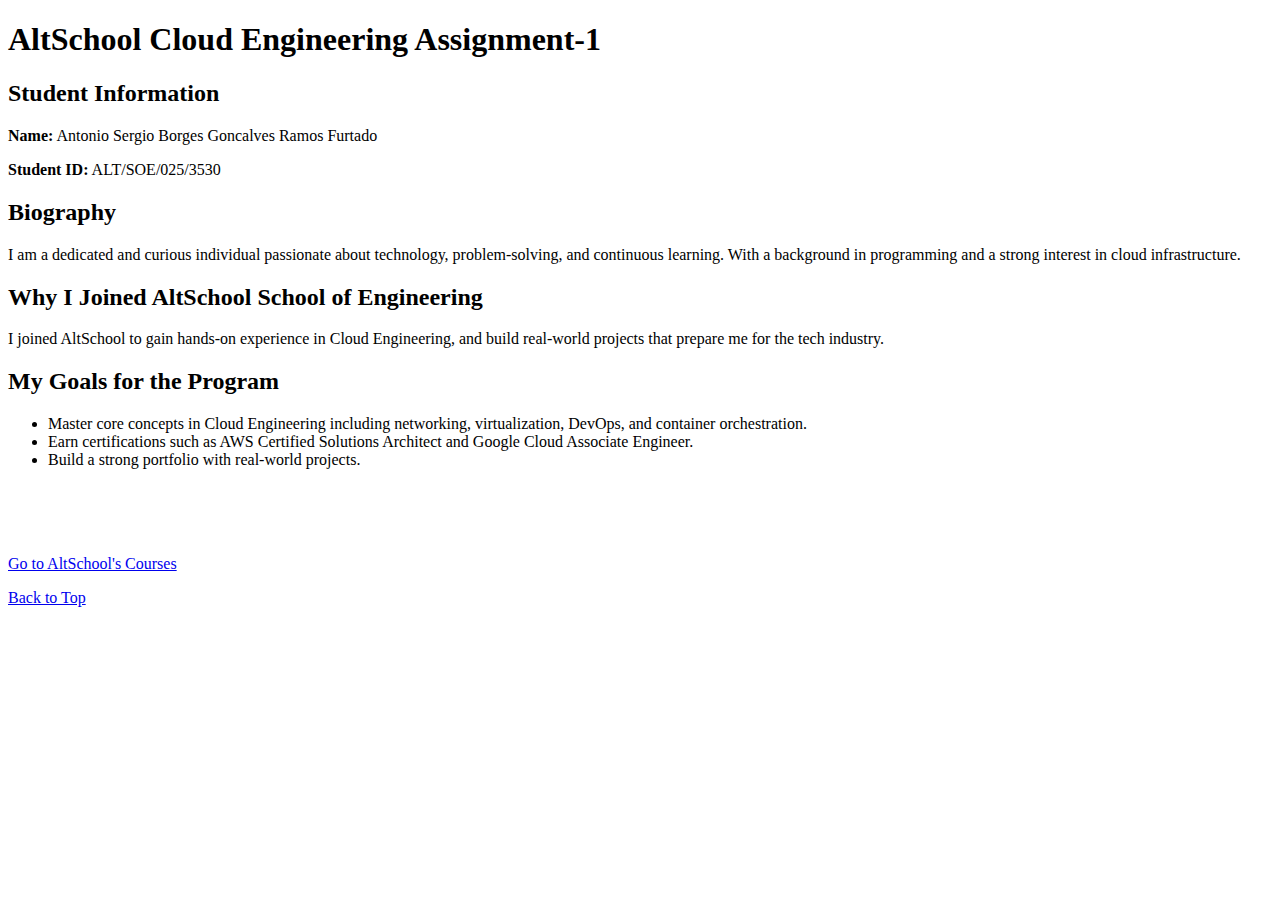
<file: CloudEng/1-Semester/month-01_assignment/index.html>
<!DOCTYPE html>
<html lang="en">
<head>
    <meta charset="UTF-8">
    <title>Altschool Assignment-1</title>
</head>
<body>
    <a id="top"></a>
    <!-- Anchor used as a target for "Back to Top" link -->

    <h1>AltSchool Cloud Engineering Assignment-1</h1>

    <h2>Student Information</h2>
    <p><strong>Name:</strong> Antonio Sergio Borges Goncalves Ramos Furtado</p>
    <!-- Student's full name with bold label -->

    <p><strong>Student ID:</strong> ALT/SOE/025/3530</p>
    <!-- Student's ID with bold label -->

    <h2>Biography</h2>
    <p>
        I am a dedicated and curious individual passionate about technology, problem-solving, and continuous learning.
        With a background in programming and a strong interest in cloud infrastructure.
    </p>
 
    <h2>Why I Joined AltSchool School of Engineering</h2>
    <p>
        I joined AltSchool to gain hands-on experience in Cloud Engineering, and build real-world projects that prepare me for the tech industry.
    </p>

    <h2>My Goals for the Program</h2>
    <ul>
        <li>Master core concepts in Cloud Engineering including networking, virtualization, DevOps, and container orchestration.</li>
        <li>Earn certifications such as AWS Certified Solutions Architect and Google Cloud Associate Engineer.</li>
        <li>Build a strong portfolio with real-world projects.</li>
    </ul>

    <br>
    <br>
    <br>
    
    <p><a href="./schools_and_courses.html">Go to AltSchool's Courses</a></p>
    <!-- Anchor link to schools and courses page -->
    
    <p><a href="#top">Back to Top</a></p>
    <!-- Anchor link to scroll back to the top of the page -->

</body>
</html>
</file>
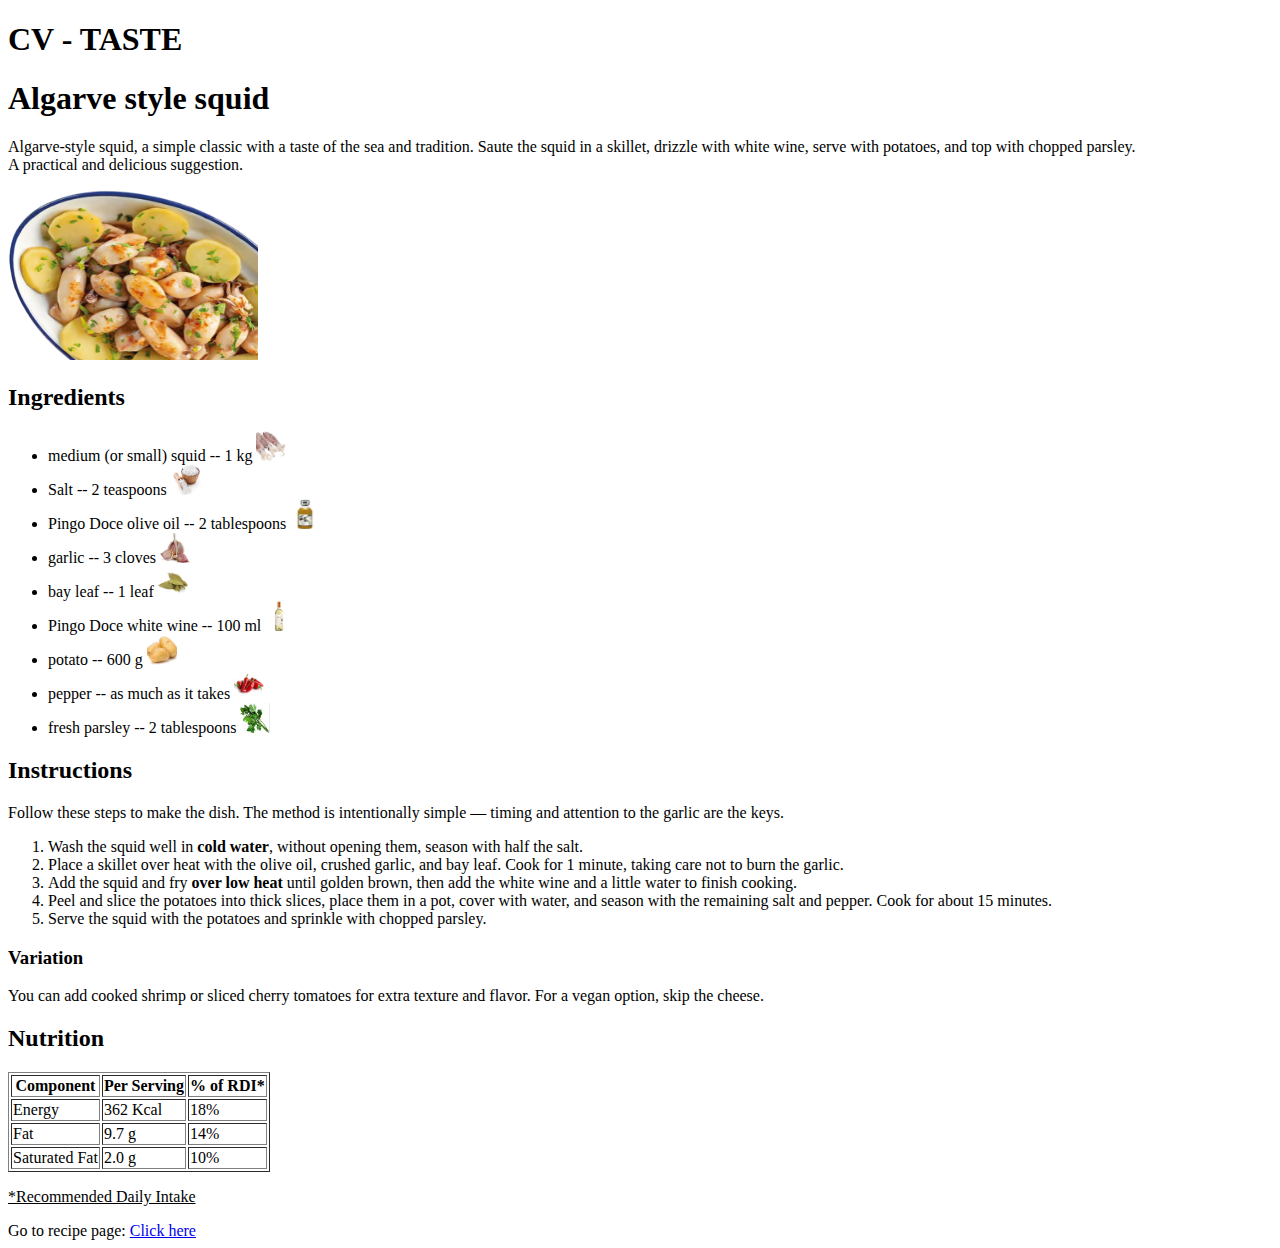
<file: CloudEng/1-Semester/month-02_assignment/index.html>
<!doctype html> 
<!-- Declares document type -->
<html lang="en"> 
  <!--Sets language to English-->
<head>
  <meta charset="UTF-8"> 
  <!--UTF-8 supports special characters-->
  <title>Algarve style squid</title> 
  <!--Page title appears in browser tab-->
</head>
<body>
    <header>
      <h1>CV - TASTE</h1> 
      <!-- Site title -->
    </header>
    <main> 
      <!--Main content of the page --->
      <article> 
        <!--Self-contained piece of content: the recipe-->
        <div>
          <!--Recipe name-->
          <h1>Algarve style squid</h1> 
          <p>
            Algarve-style squid, a simple classic with a taste of the sea and tradition.
            Saute the squid in a skillet, drizzle with white wine, serve with potatoes, and top with chopped parsley.<br>
            A practical and delicious suggestion.
          </p>
          <!-- Main recipe image-->
          <img src="img/algarve_style_squid.png" alt="Food sample picture" width="250" height="170"> 
          
          
          <!--Ingredients section-->
          <section >
            <h2 >Ingredients</h2>
            <ul>
              <!--Each ingredient with a small image-->
              <li><span>medium (or small) squid -- 1 kg</span> 
                  <span><img src="img/ingredients/squid.png" alt="Ingredient picture" width="30" height="30"></span>
              </li>
              <li>
                  <span>Salt -- 2 teaspoons</span> <span><img src="img/ingredients/salt.png" alt="Ingredient picture" width="30" height="30"></span>
              </li>
              <li>
                  <span>Pingo Doce olive oil -- 2 tablespoons</span> <span><img src="img/ingredients/olive.png" alt="Ingredient picture" width="30" height="30"></span>
              </li>
              <li>
                  <span>garlic -- 3 cloves</span> <span><img src="img/ingredients/garlic.png" alt="Ingredient picture" width="30" height="30"></span>
              </li>
              <li>
                  <span>bay leaf -- 1 leaf</span> <span><img src="img/ingredients/bay_leaf.png" alt="Ingredient picture" width="30" height="30"></span>
              </li>
              <li>
                  <span>Pingo Doce white wine -- 100 ml</span> <span><img src="img/ingredients/white_wine.png" alt="Ingredient picture" width="30" height="30"></span>
              </li>
              <li>
                  <span>potato -- 600 g</span> <span><img src="img/ingredients/potato.png" alt="Ingredient picture" width="30" height="30"></span>
              </li>
              <li>
                  <span>pepper -- as much as it takes</span> <span><img src="img/ingredients/pepper.png" alt="Ingredient picture" width="30" height="30"></span>
              </li>
              <li>
                  <span>fresh parsley -- 2 tablespoons</span> <span><img src="img/ingredients/parsley.png" alt="Ingredient picture" width="30" height="30"></span>
              </li>
            </ul>
          </section>
        </div>

        <!--Instructions section -->
        <section >
          <h2 >Instructions</h2>
          <p>Follow these steps to make the dish. The method is intentionally simple — timing and attention to the garlic are the keys.</p>
          <ol>
            <li>Wash the squid well in <strong>cold water</strong>, without opening them, season with half the salt.</li>
            <li>Place a skillet over heat with the olive oil, crushed garlic, and bay leaf. Cook for 1 minute, taking care not to burn the garlic.</li>
            <li>Add the squid and fry <strong>over low heat</strong> until golden brown, then add the white wine and a little water to finish cooking.</li>
            <li>Peel and slice the potatoes into thick slices, place them in a pot, cover with water, and season with the remaining salt and pepper. Cook for about 15 minutes.</li>
            <li>Serve the squid with the potatoes and sprinkle with chopped parsley.</li>
          </ol>
          <h3>Variation</h3>
          <p>You can add cooked shrimp or sliced cherry tomatoes for extra texture and flavor. For a vegan option, skip the cheese.</p>
        </section>

        <!--Nutrition info table -->
        <section >
          <h2 >Nutrition</h2>
          <!--Table border -->
          <table border="1"> 
          <thead>
            <tr>
              <th>Component</th>
              <th>Per Serving</th>
              <th>% of RDI*</th>
            </tr>
          </thead>
          <tbody>
            <tr>
              <td>Energy</td>
              <td>362 Kcal</td>
              <td>18%</td>
            </tr>
            <tr>
              <td>Fat</td>
              <td>9.7 g</td>
              <td>14%</td>
            </tr>
            <tr>
              <td>Saturated Fat</td>
              <td>2.0 g</td>
              <td>10%</td>
            </tr>
          </tbody>
        </table>
        <u><p>*Recommended Daily Intake</p></u>
      <!-- Meaning of RDI-->
        </section>
        <footer>
          Go to recipe page: <a href="https://www.pingodoce.pt/receitas/lulas-a-algarvia/">Click here</a>
        </footer>
      </article>
    </main>
</body>
</html>
</file>
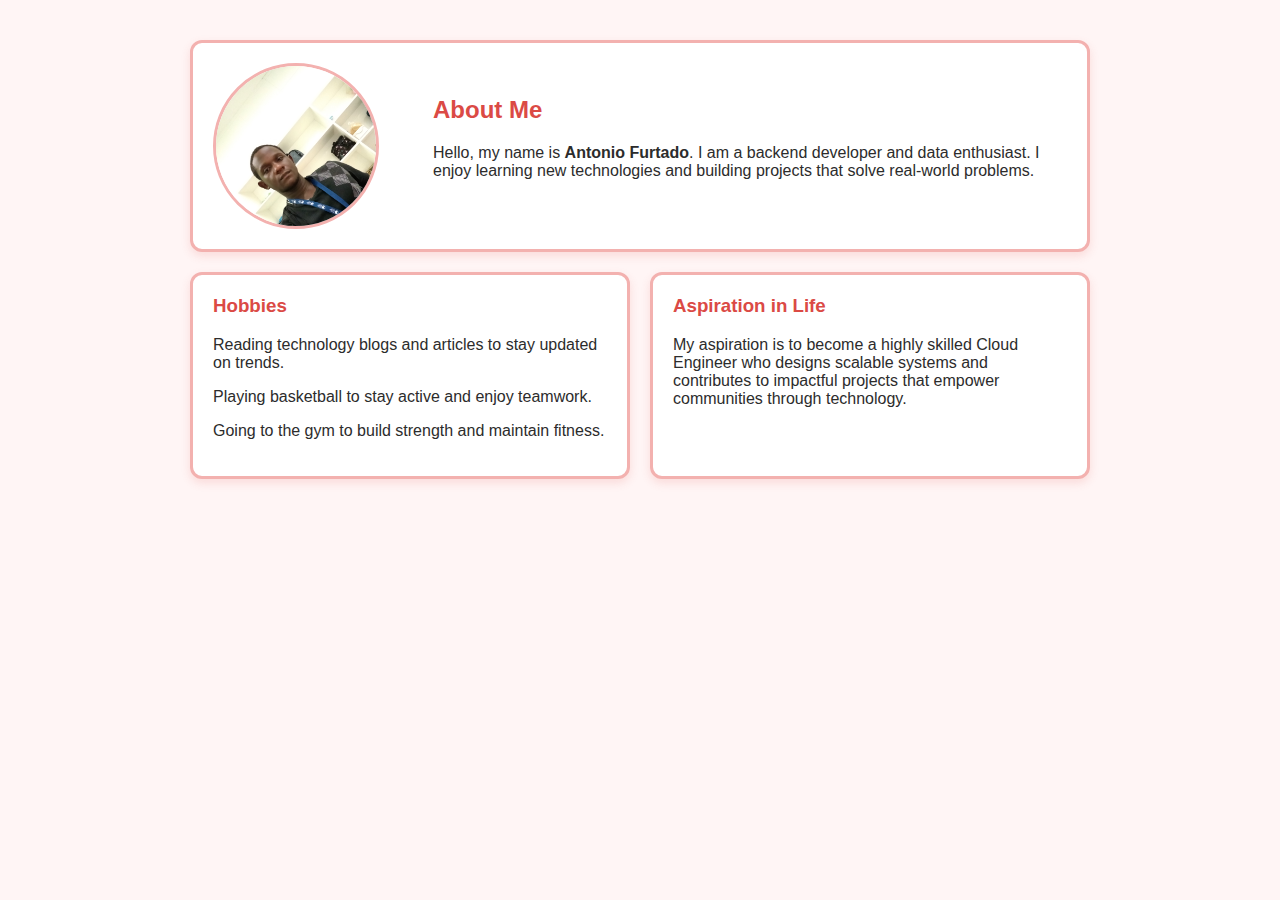
<file: CloudEng/1-Semester/month-03_assignment/my-profile/index.html>
<!--defines as an HTML5 document-->
<!doctype html> 
<html lang="en">
    <head>
        <!--  character encoding to UTF-8-->
        <meta charset="utf-8" />
        <!--for responsive on mobile devices-->
        <meta name="viewport" content="width=device-width,initial-scale=1" /> 
        <title>My Profile</title>
        <!--link to external CSS file-->
        <link rel="stylesheet" href="style.css"> 
    </head>
    <body>
        <main>
            <!--a wraper div for layout and styling-->
            <div class="container"> 
                <!--top section-->
                <section class="top-section card">
                    <!-- container for profile photo-->
                    <div class="profile-photo"> 
                        <!-- profile photo image-->
                        <img src="profile_photo.jpg" alt="Profile Picture"/> 
                    </div>
                    <!--container for "About Me" section-->
                    <div class="about"> 
                        <h2>About Me</h2>
                        <p>Hello, my name is <strong>Antonio Furtado</strong>. 
                            I am a backend developer and data enthusiast. 
                            I enjoy learning new technologies and building projects that solve real-world problems.
                        </p>
                    </div>
                </section>
                <!--wrapper for bottom sections-->
                <div class="bottom-section"> 
                    <!-- hobbies section-->
                    <section class="card"> 
                        <h3>Hobbies</h3> 
                        <p>Reading technology blogs and articles to stay updated on trends.</p>
                        <p>Playing basketball to stay active and enjoy teamwork.</p>
                        <p>Going to the gym to build strength and maintain fitness.</p>
                    </section>
                    <!--aspiration section -->
                    <section class="card"> 
                        <h3>Aspiration in Life</h3> 
                        <p>My aspiration is to become a highly skilled Cloud Engineer who designs scalable systems and contributes to impactful projects that empower communities through technology.</p>
                    </section>
                </div>
            </div>
        </main>
    </body>
</html>
</file>
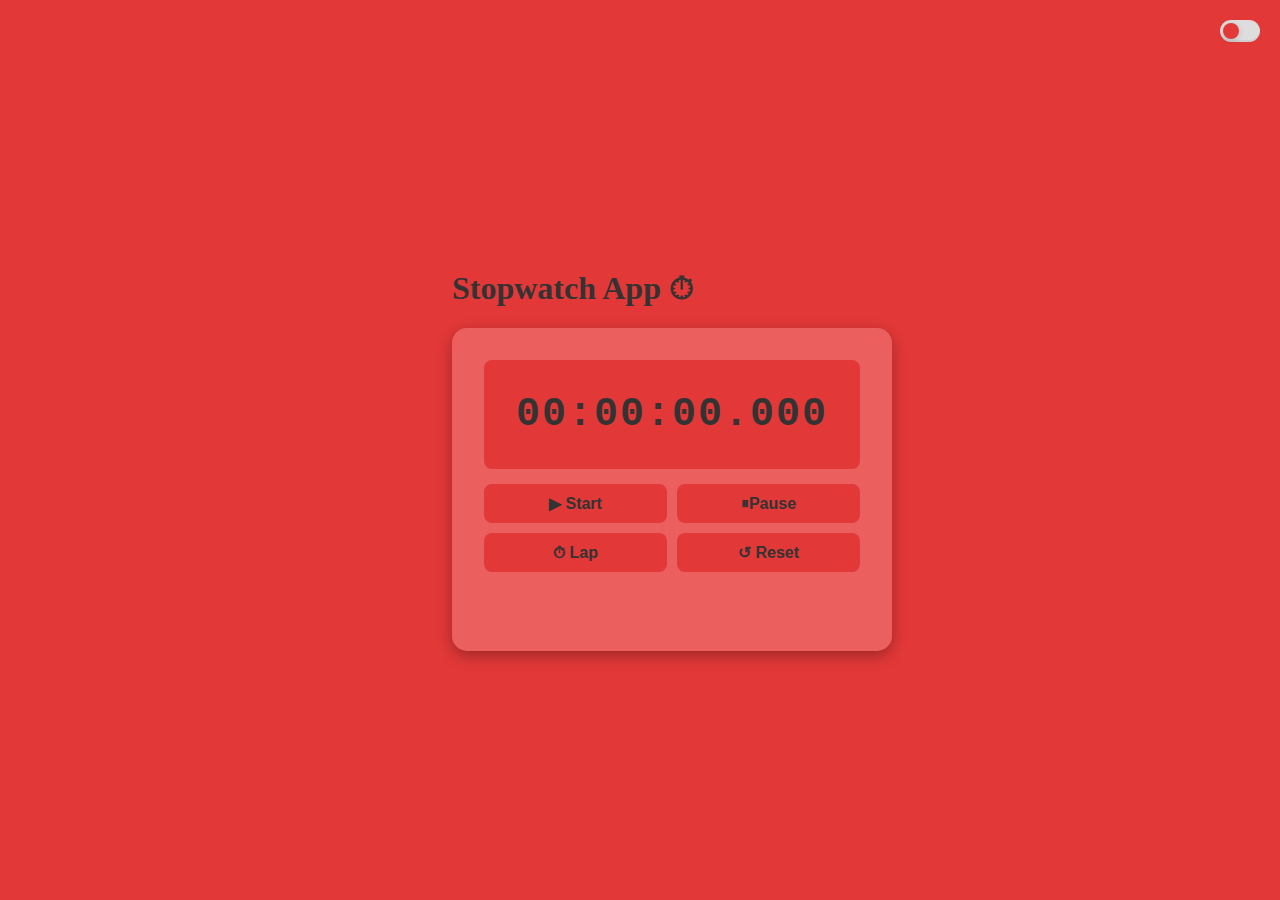
<file: CloudEng/1-Semester/month-04_exam_project/stopwatch_app/index.html>
<!DOCTYPE html>
<html lang="en">
    <head>
        <meta charset="UTF-8" /> <!--character encoding-->
        <meta name="viewport" content="width=device-width, initial-scale=1.0" /> <!--for responsive design-->
        <title>Stopwatch Clock</title> <!--page title in browser tab-->
        <link rel="stylesheet" href="style.css"> <!--link to external CSS style file-->
    </head>
    <body>
        <!--main content area of the page-->
        <main>
            <!--section containing the stopwatch app-->
            <section>
                <!--theme toggle switch-->
                <label class="theme-toogle">
                    <input type="checkbox" class="theme-btn" id="themeBtn" /> <!--checkbox that control theme-->
                    <span class="theme-track"> <!--background of toggle-->
                        <span class="theme-thumb"></span> <!--movable circle of the toggle-->
                    </span>
                </label>
                <!--heading-->
                <h1>Stopwatch App ⏱</h1>
                <!--stopwatch container-->
                <div class="stopwatch">
                    <!--timer display-->
                    <div class="display" id="display">00:00:00.000</div>
                    <!--buttons to control stopwatch-->
                    <div class="controls">
                        <button id="startBtn">▶ Start</button> <!--start button-->
                        <button id="pauseBtn">⏸Pause</button> <!--pause button-->
                        <button id="lapBtn"> ⏱ Lap</button> <!--lap button-->
                        <button id="resetBtn">↺ Reset </button> <!--reset timer button-->
                    </div>
                    <!--list of lap times recorded-->
                    <ol class="laps" id="laps"></ol>
                </div>
            </section>
        </main>
        <!--link to external JavaScript file for interactivity-->
        <script src="script.js"></script>
    </body>

</html>
</file>
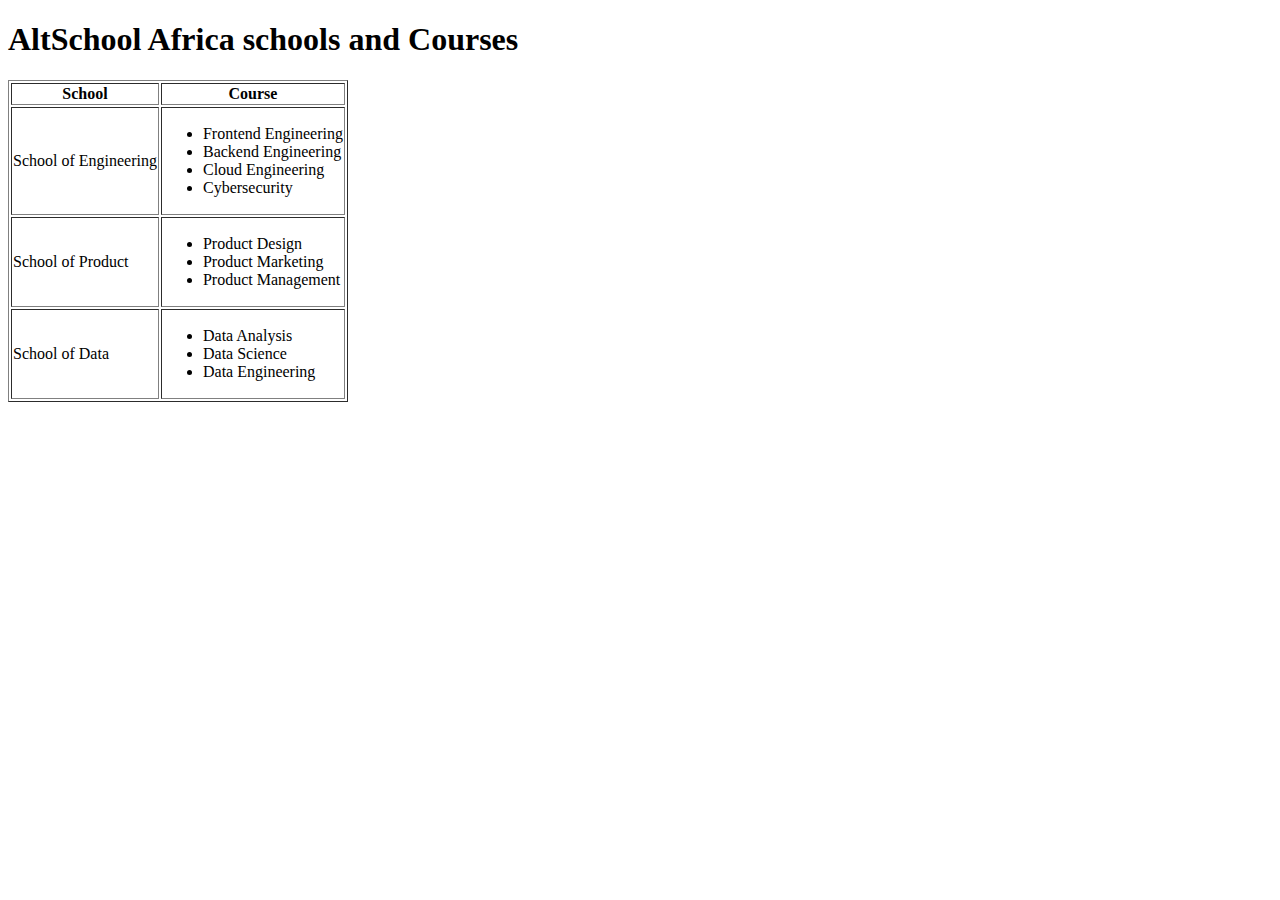
<file: CloudEng/1-Semester/month-01_assignment/schools_and_courses.html>
<!DOCTYPE html>
<html lang="en">
<head>
  <meta charset="UTF-8">
  <title>AltSchool schools and Courses</title>
</head>
<body>
  <h1>AltSchool Africa schools and Courses</h1>
  
  <table border="1">
    <thead>
      <tr>
        <th>School</th>
        <th>Course</th>
      </tr>
    </thead>
    
    <tbody>
      
      <tr>
        <td>School of Engineering</td>
        <td>
          <ul>
            <li>Frontend Engineering</li>
            <li>Backend Engineering</li>
            <li>Cloud Engineering</li>
            <li>Cybersecurity</li>
          </ul>
        </td>
      </tr>
      
      <tr>
        <td>School of Product</td>
        <td>
          <ul>
            <li>Product Design</li>
            <li>Product Marketing</li>
            <li>Product Management</li>
          </ul>
        </td>
      </tr>
      
      <tr>
        <td>School of Data</td>
        <td>
          <ul>
            <li>Data Analysis</li>
            <li>Data Science</li>
            <li>Data Engineering</li>
          </ul>
        </td>
      </tr>
    
    </tbody>
  </table>
</body>
</html>
</file>
<file: CloudEng/1-Semester/month-03_assignment/my-profile/style.css>
body {
  font-family: Arial, sans-serif; /* set default font for the page */
  margin: 0;                    /*remove default body margin */
  padding: 0;                   /* remove default body padding*/
  background: #fff5f5;           /* set background color*/
  color: #2c2c2c;                 /* Default text color */
}

.container {
  display: grid;                   /* use grid layout*/
  grid-template-rows: auto 1fr;    /*two rows: header auto height, content fills other */
  gap: 20px;                    /*set pace between row*/
  max-width: 900px;          /* max width*/
  margin: 20px auto;              /*center horizontally with top/bottom margin */
  padding: 20px;             /* inner padding space */
}


.top-section {
  display: grid;                          /*use grid layout  */
  grid-template-columns: 200px 1fr;     /* two columns fixed profile and flexible info */
  gap: 20px;                  /*space between columns */
  background: #fff;             /*set white background color*/
  padding: 20px;                              
  border-radius: 12px;                        /*rounded corners*/
  box-shadow: 0 4px 10px rgba(0,0,0,0.05);   /* create shadow*/
  align-items: center;                        /*center items vertically*/
}

.profile-photo {
  width: 160px;                    /*set fixed width*/
  height: 160px;                   /*set fixed height*/
  border-radius: 50%;              /*circular shape for photo*/
  display: grid;                     
  place-items: center;            /*center content inside*/
  font-weight: bold;                           
  border: 3px solid #f3b1af;      /*set border pink*/
  overflow: hidden;              /*hide overflowing image parts*/
}

.profile-photo img {
  width: 100%;                 /*fill container width*/
  height: 100%;              /*fill container height*/
}

.about h2 {
  margin-top: 0;            /*remove top margi*/
  color: #db4a45;         /*set heading color*/
}

.bottom-section {
  display: grid;                               /*grid layout*/
  grid-template-columns: 1fr 1fr;             /*two equal width columns*/
  gap: 20px;                                  
}

.card {
  background: #ffffff;                          
  padding: 20px;                                
  border-radius: 12px;                          
  box-shadow: 0 4px 10px rgba(220, 74, 69, 0.15); /*create shadow*/
  border: 3px solid #f3b1af;             
}

/* Card heading */
.card h3 {
  margin-top: 0;                               
  color: #db4a45;                             
}

/*for responsive styling in small screens*/
@media (max-width: 700px) { 
  .top-section {
    display: grid;                             
    place-items: center;     /*center content*/
    grid-template-columns: 1fr;    /*display items vertically in single column*/
    text-align: center;          /*Center text*/
  }

  .profile-pic {                               
    margin: 0 auto;    /*center profile picture*/
  }

  .bottom-section {
    grid-template-columns: 1fr;        
  }
}
</file>
<file: CloudEng/1-Semester/month-04_exam_project/stopwatch_app/style.css>
/* setting root variables for the page colors in light mode*/
:root {
    --primary-color: #e33838;       /* main accent color*/
    --secondary-color: #333;        /* dark gray for text and secondary elements*/
    --stopwatch-bg-color: #eb5f5f;  /* ackground color for the stopwatch*/
}

/*general body styling*/
body {
    display: grid;                          /*use grid layout, turning element into a grid container*/
    justify-content: center;                /*horizontal centering*/
    align-items: center;                    /*vertical centering*/
    height: 100vh;                          /*set full viewport height (100vh = 100% of the viewport height)*/
    margin: 0;                              /*remove default margin*/
    font-family: "Segoe UI";                /*set font style*/
    transition: background 0.6s ease;       /*smoothly change the background color in 0.6 seconds*/
    background-color: var(--primary-color); /*background uses primary color defined on :root*/
}

/*theme toggle switch*/
.theme-toogle {
    display: inline-block;  /*flows inline but allows set width/height/padding*/
    cursor: pointer;        /*shows pointer cursor on hover*/
    position: fixed;        /*set the switch at top-right*/
    top: 20px;     
    right: 20px; 
}

/*hidden checkbox input for toggle swtch*/
.theme-btn {
    position: absolute;
    width: 0;
    height: 0;
}

/*toggle switch track (background)*/
.theme-track {
    width: 40px;
    height: 22px;
    background: #ddd;                                /*light gray*/
    border-radius: 999px;                              /*rounded edges*/
    display: inline-block;
    position: relative;
    vertical-align: middle;
    box-shadow: inset 0 -2px 0 rgba(0, 0, 0, 0.06);  /*shows the shadow inside the element*/
}

/*toggle switch thumb (circle)*/
.theme-thumb {
    width: 16px;
    height: 16px;
    background: var(--primary-color);
    border-radius: 50%;                   /*make a circle*/
    position: absolute;
    left: 3px;
    top: 3px;
    transition: transform 0.6s ease, box-shadow 0.6s ease;
    box-shadow: 0 2px 6px rgba(0, 0, 0, 0.15);
}

.theme-btn:checked + .theme-track .theme-thumb {
    transform: translateX(18px);         /*thumb slides to the right side*/
}

/*headings*/
h1 {
    color: var(--secondary-color);   
}

/*stopwatch container*/
.stopwatch {
    text-align: center;
    font-weight: bold;
    background: var(--stopwatch-bg-color);
    color: var(--secondary-color);
    padding: 2rem;
    border-radius: 15px;
    box-shadow: 0 5px 15px rgba(0, 0, 0, 0.3);
    max-width: 400px;
    width: 100%;
    display: grid;
    grid-template-rows: auto auto 1fr;    /*layout rows: title, controls, laps*/
    gap: 15px;                            /*space between items*/
}

/*stopwatch display*/
.display {
    font-size: 2.5rem;
    letter-spacing: 2px;
    font-family: "Courier New";        
    padding-bottom: 2rem;
    padding-top: 2rem;
    border-radius: 8px;
    background-color: var(--primary-color);
}

/*control buttons grid*/
.controls {
    display: grid;
    grid-template-columns: 1fr 1fr;   /*two buttons per row*/
    gap: 10px;
}

/*general button styles*/
button {
    padding: 10px;
    font-size: 1rem;
    border: none;
    border-radius: 8px;
    cursor: pointer;
    transition: 0.2s;
    background: var(--primary-color);
    color: var(--secondary-color);
    font-weight: bold;
}

/*hover effect for buttons*/
button:hover {
    transform: scale(1.03);       /*zoom effect*/
    opacity: 0.8;                 /*dim effect*/
    background: #4caf50;        /*turns green on hover*/
}


/*laps list styles*/
.laps {
    text-align: left;
    max-height: 150px;            /*scroll when too many laps*/
    overflow-y: auto;
    cursor: pointer;
    padding-left: 0;
    list-style-position: inside;
}

/*lap item*/
.laps li {
    background: var(--primary-color);
    color: var(--secondary-color);
    margin: 3px 0;
    padding: 5px 10px;
    border-radius: 5px;
    font-family: "Courier New";
    font-weight: bold;
}

/*responsive design for small screens*/
@media (max-width: 700px) { 
  .controls {
    grid-template-columns: 1fr;    /*stack buttons vertically*/
  }

  .stopwatch {
    padding: 1rem;
    border-radius: 10px;
    max-width: 280px;        /*smaller width*/
    width: 100%;
  }

  .controls button {
    padding: 8px;   
    font-size: 14px;     
    width: 280px;          /*full width for buttons*/
  }

  .laps {
    max-height: 100px;
    width: 280px;
  }

  .display {
    font-size: 1.8rem;        /*smaller font for time*/
    letter-spacing: 1px;
    padding-bottom: 1.5rem;
    padding-top: 1.5rem;
  }
}
</file>
